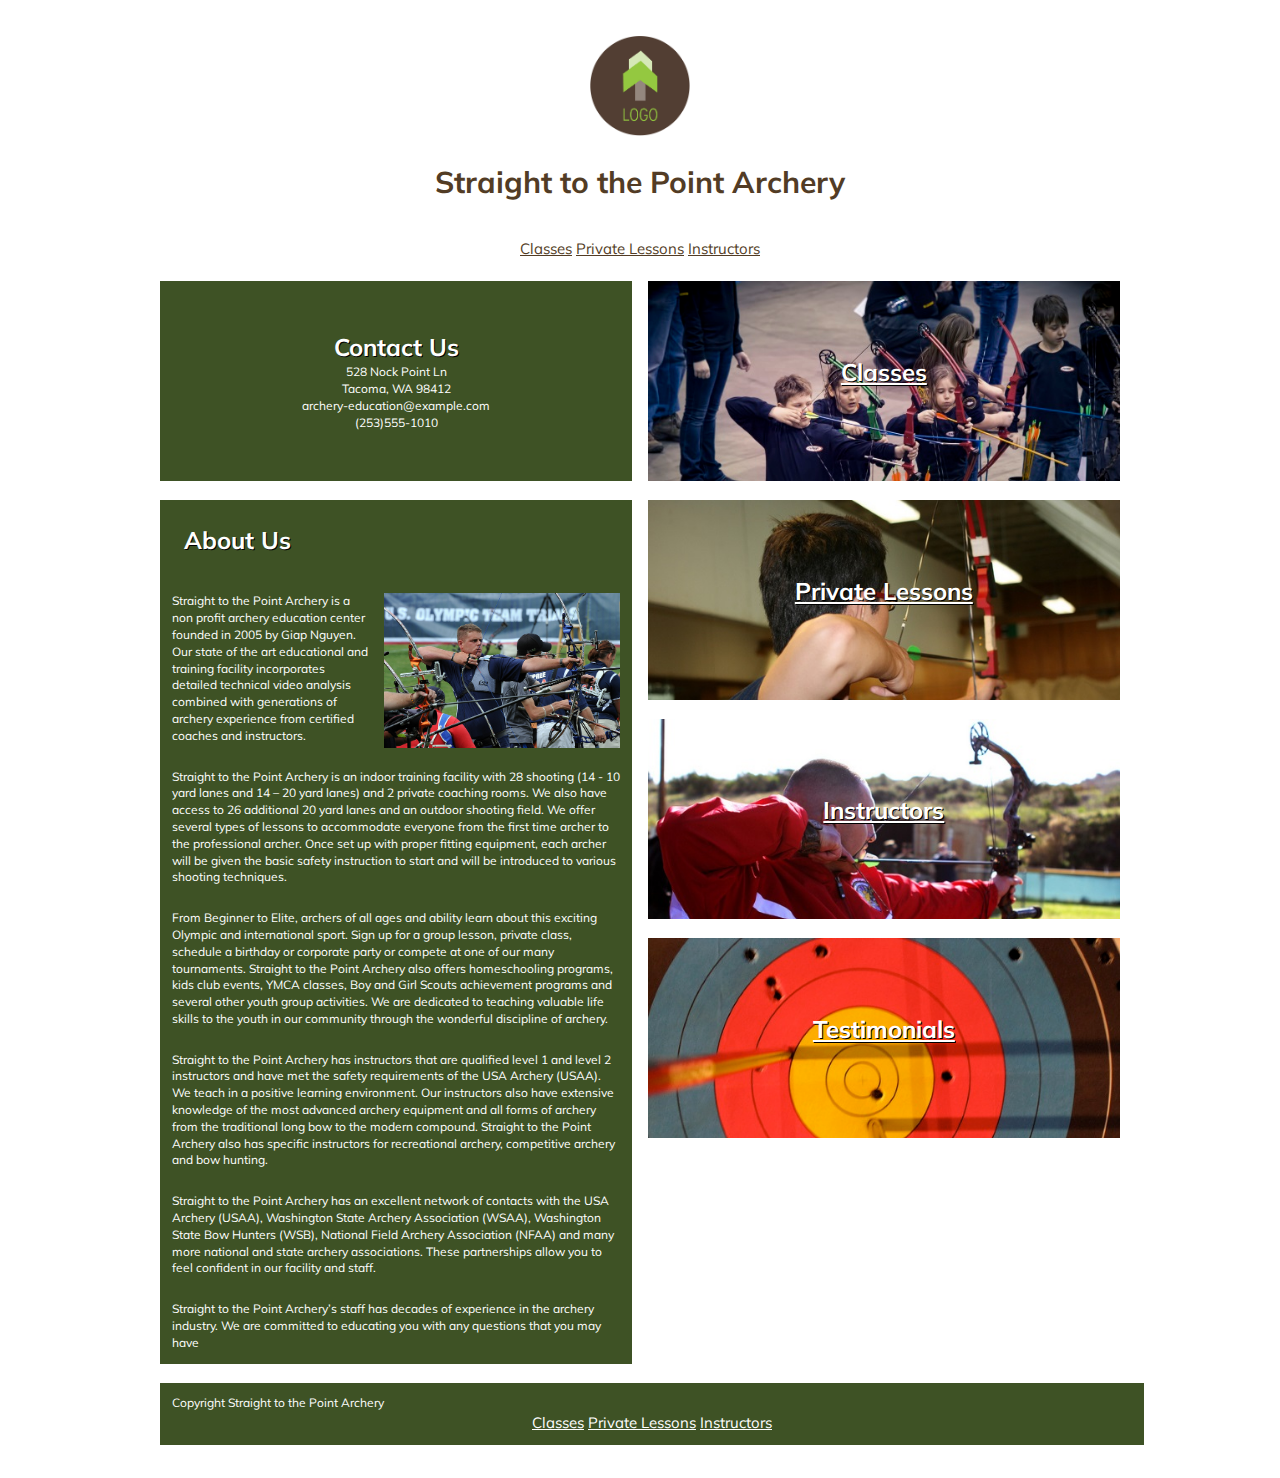
<file: index.html>
<!DOCTYPE html>
<!-- HTML5 Boilerplate -->
<!--[if lt IE 7]>      <html class="no-js lt-ie9 lt-ie8 lt-ie7"> <![endif]-->
<!--[if IE 7]>         <html class="no-js lt-ie9 lt-ie8"> <![endif]-->
<!--[if IE 8]>         <html class="no-js lt-ie9"> <![endif]-->
<!--[if gt IE 8]><!--> <html class="no-js"> <!--<![endif]-->

<head>

	<meta charset="utf-8">
	<meta http-equiv="X-UA-Compatible" content="IE=edge,chrome=1">

	<title>Straight to the Point Archery</title>
	<meta name="keywords" content="straight, point, archery, lessons, classes">

	<meta http-equiv="cleartype" content="on">

	<link rel="shortcut icon" href="/favicon.ico">

	<!-- Responsive and mobile friendly stuff -->
	<meta name="HandheldFriendly" content="True">
	<meta name="MobileOptimized" content="320">
	<meta name="viewport" content="width=device-width, initial-scale=1.0">

	<!-- Stylesheets -->
	<link rel="stylesheet" href="css/html5reset.css" media="all">
	<link rel="stylesheet" href="css/col.css" media="all">
	<link rel="stylesheet" href="css/2cols.css" media="all">
	<link rel="stylesheet" href="css/3cols.css" media="all">
	<link rel="stylesheet" href="css/4cols.css" media="all">
	<link rel="stylesheet" href="css/5cols.css" media="all">
	<link rel="stylesheet" href="css/6cols.css" media="all">
	<link rel="stylesheet" href="css/7cols.css" media="all">
	<link rel="stylesheet" href="css/8cols.css" media="all">
	<link rel="stylesheet" href="css/9cols.css" media="all">
	<link rel="stylesheet" href="css/10cols.css" media="all">
	<link rel="stylesheet" href="css/11cols.css" media="all">
	<link rel="stylesheet" href="css/12cols.css" media="all">
    <link rel="stylesheet" href="css/normalize.css" media="all">
    <link rel="stylesheet" href="css/stylesheet.css" media="all">
    <link href="https://fonts.googleapis.com/css?family=Muli" rel="stylesheet">

</head>

<body>
  <header>
    <a href="index.html"><img src="images/logo.jpg" alt="straight to the point archery logo"></a>
    <h1>
      <a href="index.html">Straight to the Point Archery</a>
    </h1>
    <nav>
      <a href="classes.html">Classes</a>
      <a href="#">Private Lessons</a>
      <a href="#">Instructors</a>
    </nav>
  </header>

    <div class="section group">
      <div class="col span_3_of_6">
        <aside>
          <h2>Contact Us</h2>
            <p>528 Nock Point Ln</p>
            <p>Tacoma, WA 98412</p>
            <p>archery-education@example.com</p>
            <p>(253)555-1010</p>
        </aside>
      </div>
      <div class="col span_3_of_6">
		<section id ="classes">
          <h2><a href="classes.html">Classes</a></h2>
        </section>
      </div>
    </div>
                  
    <div class="section group">
      <div class="col span_3_of_6">
        <article>
          <h2>About Us</h2>
          <img src="images/students-competing.jpg" alt="students in an archery competition">
            <p>Straight to the Point Archery is a non profit archery education center founded in 2005 by Giap Nguyen.  Our state of the art educational and training facility incorporates detailed technical video analysis combined with generations of archery experience from certified coaches and instructors.</p>

            <p>Straight to the Point Archery is an indoor training facility with  28 shooting (14 -  10 yard lanes and 14 – 20 yard lanes) and 2 private coaching rooms. We also have access to 26  additional  20 yard lanes  and an outdoor shooting field.  We offer several types of lessons to accommodate everyone from the first time archer to the professional archer. Once set up with proper fitting equipment, each archer will be given the basic safety instruction to start and will be introduced to various shooting techniques.</p>

            <p>From Beginner to Elite, archers of all ages and ability learn about this exciting Olympic and international sport. Sign up for a group lesson, private class, schedule a birthday or corporate party or compete at one of our many tournaments.  Straight to the Point Archery also offers homeschooling programs, kids club events, YMCA classes, Boy and Girl Scouts achievement programs and several other youth group activities. We are dedicated to teaching valuable life skills to the youth in our community through the wonderful discipline of archery.</p>

            <p>Straight to the Point Archery has instructors that are qualified level 1 and level 2 instructors and have met the safety requirements of the USA Archery (USAA). We teach in a positive learning environment.  Our instructors also have extensive knowledge of the most advanced archery equipment and all forms of archery from the traditional long bow to the modern compound.  Straight to the Point Archery also has specific instructors for recreational archery, competitive archery and bow hunting.</p>

            <p>Straight to the Point Archery has an excellent network of contacts with the USA Archery (USAA), Washington State Archery Association (WSAA), Washington State Bow Hunters (WSB), National Field Archery Association (NFAA) and many more national and state archery associations. These partnerships allow you to feel confident in our facility and staff.</p>

            <p>Straight to the Point Archery’s staff has decades of experience in the archery industry. We are committed to educating you with any questions that you may have</p>
        </article>
      </div>
      
      <div class="col span_3_of_6">
        <section id="private-lessons">
          <h2><a href="#">Private Lessons</a></h2>
        </section>
      </div>
      <div class="col span_3_of_6">
        <section id="instructors">
          <h2><a href="#">Instructors</a></h2>
        </section>
      </div>
      <div class="col span_3_of_6">
        <section id="testimonials">
          <h2><a href="#">Testimonials</a></h2>
        </section>
      </div>
    </div>
                
    <div class="section group">
      <div class="col span_6_of_6">
        <footer>
          <p>Copyright Straight to the Point Archery</p>
          <nav>
            <a href="classes.html">Classes</a>
            <a href="#">Private Lessons</a>
            <a href="#">Instructors</a>
          </nav>
        </footer>
      </div>
    </div>
  
</body>
</html>
</file>
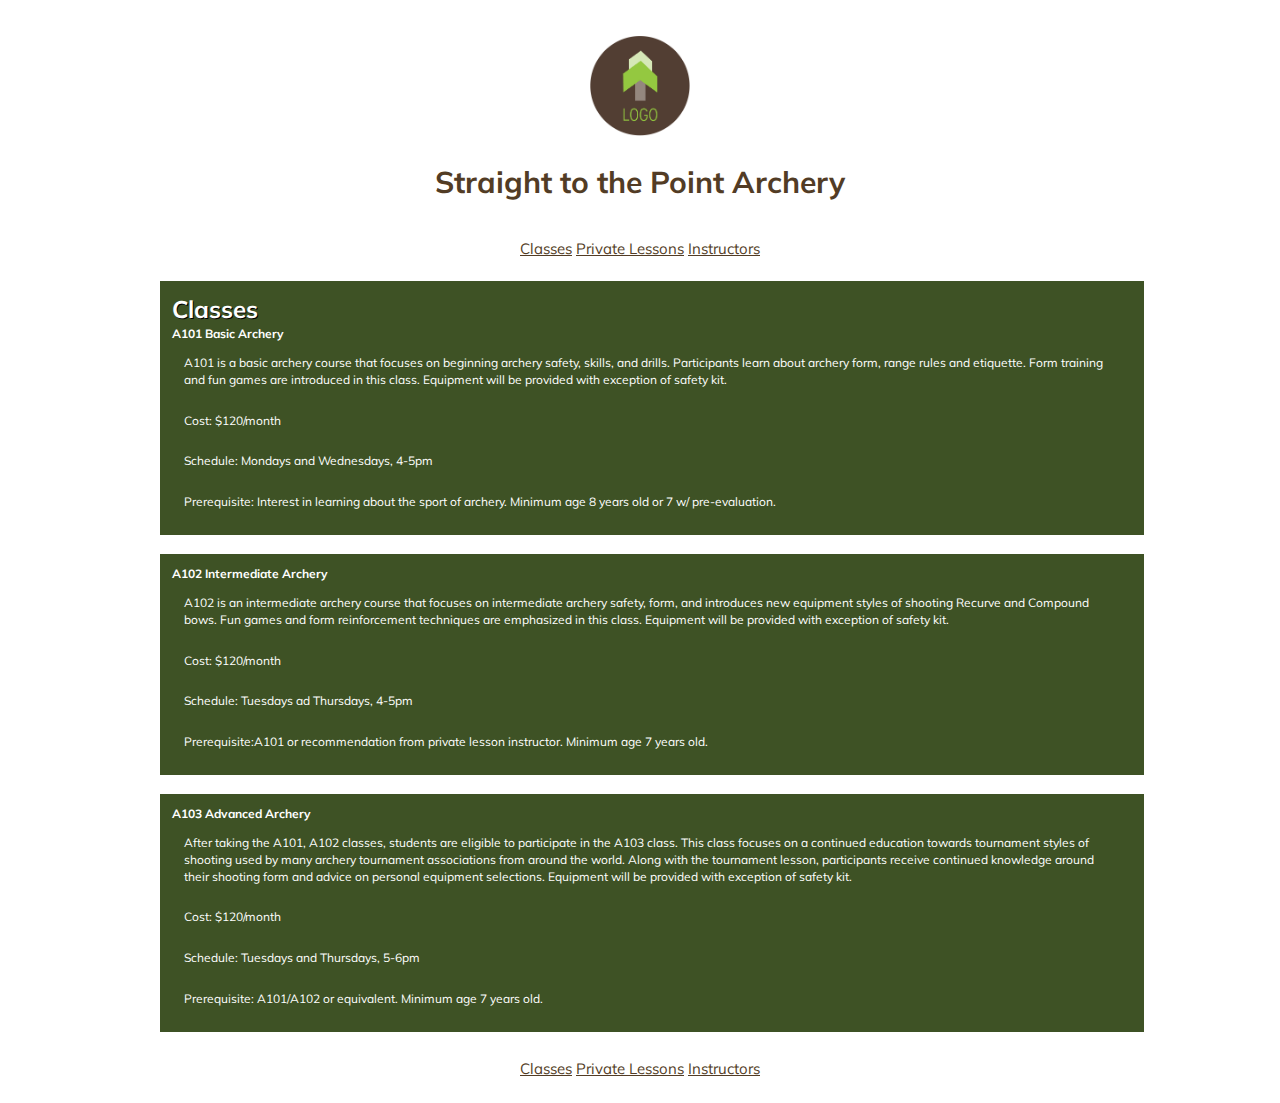
<file: classes.html>
<!DOCTYPE html>
<!-- HTML5 Boilerplate -->
<!--[if lt IE 7]>      <html class="no-js lt-ie9 lt-ie8 lt-ie7"> <![endif]-->
<!--[if IE 7]>         <html class="no-js lt-ie9 lt-ie8"> <![endif]-->
<!--[if IE 8]>         <html class="no-js lt-ie9"> <![endif]-->
<!--[if gt IE 8]><!--> <html class="no-js"> <!--<![endif]-->

<head>

	<meta charset="utf-8">
	<meta http-equiv="X-UA-Compatible" content="IE=edge,chrome=1">

	<title>Straight to the Point Archery</title>
	<meta name="keywords" content="straight, point, archery, lessons, classes">

	<meta http-equiv="cleartype" content="on">

	<link rel="shortcut icon" href="/favicon.ico">

	<!-- Responsive and mobile friendly stuff -->
	<meta name="HandheldFriendly" content="True">
	<meta name="MobileOptimized" content="320">
	<meta name="viewport" content="width=device-width, initial-scale=1.0">

	<!-- Stylesheets -->
	<link rel="stylesheet" href="css/html5reset.css" media="all">
	<link rel="stylesheet" href="css/col.css" media="all">
	<link rel="stylesheet" href="css/2cols.css" media="all">
	<link rel="stylesheet" href="css/3cols.css" media="all">
	<link rel="stylesheet" href="css/4cols.css" media="all">
	<link rel="stylesheet" href="css/5cols.css" media="all">
	<link rel="stylesheet" href="css/6cols.css" media="all">
	<link rel="stylesheet" href="css/7cols.css" media="all">
	<link rel="stylesheet" href="css/8cols.css" media="all">
	<link rel="stylesheet" href="css/9cols.css" media="all">
	<link rel="stylesheet" href="css/10cols.css" media="all">
	<link rel="stylesheet" href="css/11cols.css" media="all">
	<link rel="stylesheet" href="css/12cols.css" media="all">
    <link rel="stylesheet" href="css/normalize.css" media="all">
    <link rel="stylesheet" href="css/stylesheet.css" media="all">
    <link href="https://fonts.googleapis.com/css?family=Muli" rel="stylesheet">

</head>
  
  <body>
    <header>
      <a href="index.html"><img src="images/logo.jpg" alt="straight to the point archery logo"></a>
      <h1>
        <a href="index.html">Straight to the Point Archery</a>
      </h1>
      <nav>
        <a href="classes.html">Classes</a>
        <a href="#">Private Lessons</a>
        <a href="#">Instructors</a>
      </nav>
    </header>
    
    <div class="section group">
    <div class="col span_6_of_6">
    <h2>Classes</h2>
      <article>
      
        <h4>A101 Basic Archery</h4>
        <p>A101 is a basic archery course that focuses on beginning archery safety, skills, and drills. Participants learn about archery form, range rules and etiquette. Form training and fun games are introduced in this class. Equipment will be provided with exception of safety kit.</p>
        <p>Cost: $120/month </p>
        <p>Schedule: Mondays and Wednesdays, 4-5pm</p>
        <p>Prerequisite: Interest in learning about the sport of archery. Minimum age 8 years old or 7 w/ pre-evaluation.</p>
      
      </article>
    </div>
    </div>
      
    <div class="section group">
    <div class="col span_6_of_6">
      <article>
      
        <h4>A102 Intermediate Archery</h4>
        <p>A102 is an intermediate archery course that focuses on intermediate archery safety, form, and introduces new equipment styles of shooting Recurve and Compound bows. Fun games and form reinforcement techniques are emphasized in this class. Equipment will be provided with exception of safety kit.</p>
        <p>Cost: $120/month</p>
        <p>Schedule: Tuesdays ad Thursdays, 4-5pm</p>
        <p>Prerequisite:A101 or recommendation from private lesson instructor. Minimum age  7 years old.</p>
      
      </article>
    </div>
    </div>
      
    <div class="section group">
    <div class="col span_6_of_6">
      <article>
      
        <h4>A103 Advanced Archery</h4>
        <p>After taking the A101, A102 classes, students are eligible to participate in the A103 class. This class focuses on a continued education towards tournament styles of shooting used by many archery tournament associations from around the world. Along with the tournament lesson, participants receive continued knowledge around their shooting form and advice on personal equipment selections. Equipment will be provided with exception of safety kit.</p>
        <p>Cost: $120/month</p>
        <p>Schedule: Tuesdays and Thursdays, 5-6pm</p>
        <p>Prerequisite:  A101/A102 or equivalent. Minimum age  7 years old.</p>
      
      </article>
    </div>
    </div>
    
    <footer>
      <p>Copyright Straight to the Point Archery</p>
      <nav>
        <a href="classes.html">Classes</a>
        <a href="#">Private Lessons</a>
        <a href="#">Instructors</a>
      </nav>
    </footer>
  </body>
</html>
</file>
<file: css/col.css>
/*  SECTIONS  ============================================================================= */

.section {
	clear: both;
	padding: 0px;
	margin: 0px;
}

/*  GROUPING  ============================================================================= */


.group:before,
.group:after {
    content:"";
    display:table;
}
.group:after {
    clear:both;
}
.group {
    zoom:1; /* For IE 6/7 (trigger hasLayout) */
}

/*  GRID COLUMN SETUP   ==================================================================== */

.col {
	display: block;
	float:left;
	margin: 1% 0 1% 1.6%;
}

.col:first-child { margin-left: 0; } /* all browsers except IE6 and lower */


/*  REMOVE MARGINS AS ALL GO FULL WIDTH AT 480 PIXELS */

@media only screen and (max-width: 480px) {
	.col { 
		margin: 1% 0 1% 0%;
	}
}
</file>
<file: css/2cols.css>
/*  GRID OF TWO   ============================================================================= */


.span_2_of_2 {
	width: 100%;
}

.span_1_of_2 {
	width: 49.2%;
}

/*  GO FULL WIDTH AT LESS THAN 480 PIXELS */

@media only screen and (max-width: 480px) {
	.span_2_of_2 {
		width: 100%; 
	}
	.span_1_of_2 {
		width: 100%; 
	}
}
</file>
<file: css/3cols.css>
/*  GRID OF THREE   ============================================================================= */

	
.span_3_of_3 {
	width: 100%; 
}

.span_2_of_3 {
	width: 66.13%; 
}

.span_1_of_3 {
	width: 32.26%; 
}


/*  GO FULL WIDTH AT LESS THAN 480 PIXELS */

@media only screen and (max-width: 480px) {
	.span_3_of_3 {
		width: 100%; 
	}
	.span_2_of_3 {
		width: 100%; 
	}
	.span_1_of_3 {
		width: 100%;
	}
}
</file>
<file: css/4cols.css>
/*  GRID OF FOUR   ============================================================================= */

	
.span_4_of_4 {
	width: 100%; 
}

.span_3_of_4 {
	width: 74.6%; 
}

.span_2_of_4 {
	width: 49.2%; 
}

.span_1_of_4 {
	width: 23.8%; 
}


/*  GO FULL WIDTH AT LESS THAN 480 PIXELS */

@media only screen and (max-width: 480px) {
	.span_4_of_4 {
		width: 100%; 
	}
	.span_3_of_4 {
		width: 100%; 
	}
	.span_2_of_4 {
		width: 100%; 
	}
	.span_1_of_4 {
		width: 100%; 
	}
}
</file>
<file: css/5cols.css>
/*  GRID OF FIVE   ============================================================================= */

	
.span_5_of_5 {
	width: 100%;
}

.span_4_of_5 {
  	width: 79.68%; 
}

.span_3_of_5 {
  	width: 59.36%; 
}

.span_2_of_5 {
  	width: 39.04%;
}

.span_1_of_5 {
  	width: 18.72%;
}


/*  GO FULL WIDTH AT LESS THAN 480 PIXELS */

@media only screen and (max-width: 480px) {
	.span_5_of_5 {
		width: 100%; 
	}
	.span_4_of_5 {
		width: 100%; 
	}
	.span_3_of_5 {
		width: 100%; 
	}
	.span_2_of_5 {
		width: 100%; 
	}
	.span_1_of_5 {
		width: 100%; 
	}
}
</file>
<file: css/6cols.css>
/*  GRID OF SIX   ============================================================================= */


.span_6_of_6 {
	width: 100%;
}

.span_5_of_6 {
  	width: 83.06%;
}

.span_4_of_6 {
  	width: 66.13%;
}

.span_3_of_6 {
  	width: 49.2%;
}

.span_2_of_6 {
  	width: 32.26%;
}

.span_1_of_6 {
  	width: 15.33%;
}


/*  GO FULL WIDTH AT LESS THAN 480 PIXELS */

@media only screen and (max-width: 480px) {
	.span_6_of_6 {
		width: 100%; 
	}
	.span_5_of_6 {
		width: 100%; 
	}
	.span_4_of_6 {
		width: 100%; 
	}
	.span_3_of_6 {
		width: 100%; 
	}
	.span_2_of_6 {
		width: 100%; 
	}
	.span_1_of_6 {
		width: 100%; 
	}
}
</file>
<file: css/7cols.css>
/*  GRID OF SEVEN   ============================================================================= */


.span_7_of_7 {
	width: 100%;
}

.span_6_of_7 {
	width: 85.48%;
}

.span_5_of_7 {
  	width: 70.97%;
}

.span_4_of_7 {
  	width: 56.45%;
}

.span_3_of_7 {
  	width: 41.94%;
}

.span_2_of_7 {
  	width: 27.42%;
}

.span_1_of_7 {
  	width: 12.91%;
}


/*  GO FULL WIDTH AT LESS THAN 480 PIXELS */

@media only screen and (max-width: 480px) {
	.span_7_of_7 {
		width: 100%; 
	}
	.span_6_of_7 {
		width: 100%; 
	}
	.span_5_of_7 {
		width: 100%; 
	}
	.span_4_of_7 {
		width: 100%; 
	}
	.span_3_of_7 {
		width: 100%; 
	}
	.span_2_of_7 {
		width: 100%; 
	}
	.span_1_of_7 {
		width: 100%; 
	}
}
</file>
<file: css/8cols.css>
/*  GRID OF EIGHT   ============================================================================= */

	
.span_8_of_8 {
	width: 100%;
}

.span_7_of_8 {
	width: 87.3%; 
}

.span_6_of_8 {
	width: 74.6%; 
}

.span_5_of_8 {
	width: 61.9%; 
}

.span_4_of_8 {
	width: 49.2%; 
}

.span_3_of_8 {
	width: 36.5%;
}

.span_2_of_8 {
	width: 23.8%; 
}

.span_1_of_8 {
	width: 11.1%; 
}


/*  GO FULL WIDTH AT LESS THAN 480 PIXELS */

@media only screen and (max-width: 480px) {
	.span_8_of_8 {
		width: 100%; 
	}
	.span_7_of_8 {
		width: 100%; 
	}
	.span_6_of_8 {
		width: 100%; 
	}
	.span_5_of_8 {
		width: 100%; 
	}
	.span_4_of_8 {
		width: 100%; 
	}
	.span_3_of_8 {
		width: 100%; 
	}
	.span_2_of_8 {
		width: 100%; 
	}
	.span_1_of_8 {
		width: 100%; 
	}
}
</file>
<file: css/9cols.css>
/*  GRID OF NINE   ============================================================================= */


.span_9_of_9 {
	width: 100%;
}

.span_8_of_9 {
	width: 88.71%;
}

.span_7_of_9 {
	width: 77.42%; 
}

.span_6_of_9 {
	width: 66.13%; 
}

.span_5_of_9 {
	width: 54.84%; 
}

.span_4_of_9 {
	width: 43.55%; 
}

.span_3_of_9 {
	width: 32.26%;
}

.span_2_of_9 {
	width: 20.97%; 
}

.span_1_of_9 {
	width: 9.68%; 
}


/*  GO FULL WIDTH AT LESS THAN 480 PIXELS */

@media only screen and (max-width: 480px) {
	.span_9_of_9 {
		width: 100%; 
	}
	.span_8_of_9 {
		width: 100%; 
	}
	.span_7_of_9 {
		width: 100%; 
	}
	.span_6_of_9 {
		width: 100%; 
	}
	.span_5_of_9 {
		width: 100%; 
	}
	.span_4_of_9 {
		width: 100%; 
	}
	.span_3_of_9 {
		width: 100%; 
	}
	.span_2_of_9 {
		width: 100%; 
	}
	.span_1_of_9 {
		width: 100%; 
	}
}
</file>
<file: css/10cols.css>
/*  GRID OF TEN   ============================================================================= */


.span_10_of_10 {
	width: 100%;
}

.span_9_of_10 {
	width: 89.84%;
}

.span_8_of_10 {
	width: 79.68%;
}

.span_7_of_10 {
	width: 69.52%; 
}

.span_6_of_10 {
	width: 59.36%; 
}

.span_5_of_10 {
	width: 49.2%; 
}

.span_4_of_10 {
	width: 39.04%; 
}

.span_3_of_10 {
	width: 28.88%;
}

.span_2_of_10 {
	width: 18.72%; 
}

.span_1_of_10 {
	width: 8.56%; 
}


/*  GO FULL WIDTH AT LESS THAN 480 PIXELS */

@media only screen and (max-width: 480px) {
	.span_10_of_10 {
		width: 100%; 
	}
	.span_9_of_10 {
		width: 100%; 
	}
	.span_8_of_10 {
		width: 100%; 
	}
	.span_7_of_10 {
		width: 100%; 
	}
	.span_6_of_10 {
		width: 100%; 
	}
	.span_5_of_10 {
		width: 100%; 
	}
	.span_4_of_10 {
		width: 100%; 
	}
	.span_3_of_10 {
		width: 100%; 
	}
	.span_2_of_10 {
		width: 100%; 
	}
	.span_1_of_10 {
		width: 100%; 
	}
}
</file>
<file: css/11cols.css>
/*  GRID OF ELEVEN   ============================================================================= */

.span_11_of_11 {
	width: 100%;
}

.span_10_of_11 {
	width: 90.76%;
}

.span_9_of_11 {
	width: 81.52%;
}

.span_8_of_11 {
	width: 72.29%;
}

.span_7_of_11 {
	width: 63.05%; 
}

.span_6_of_11 {
	width: 53.81%; 
}

.span_5_of_11 {
	width: 44.58%; 
}

.span_4_of_11 {
	width: 35.34%; 
}

.span_3_of_11 {
	width: 26.1%;
}

.span_2_of_11 {
	width: 16.87%; 
}

.span_1_of_11 {
	width: 7.63%; 
}


/*  GO FULL WIDTH AT LESS THAN 480 PIXELS */

@media only screen and (max-width: 480px) {
	.span_11_of_11 {
		width: 100%; 
	}
	.span_10_of_11 {
		width: 100%; 
	}
	.span_9_of_11 {
		width: 100%; 
	}
	.span_8_of_11 {
		width: 100%; 
	}
	.span_7_of_11 {
		width: 100%; 
	}
	.span_6_of_11 {
		width: 100%; 
	}
	.span_5_of_11 {
		width: 100%; 
	}
	.span_4_of_11 {
		width: 100%; 
	}
	.span_3_of_11 {
		width: 100%; 
	}
	.span_2_of_11 {
		width: 100%; 
	}
	.span_1_of_11 {
		width: 100%; 
	}
}
</file>
<file: css/12cols.css>
/*  GRID OF TWELVE   ============================================================================= */

.span_12_of_12 {
	width: 100%;
}

.span_11_of_12 {
	width: 91.53%;
}

.span_10_of_12 {
	width: 83.06%;
}

.span_9_of_12 {
	width: 74.6%;
}

.span_8_of_12 {
	width: 66.13%;
}

.span_7_of_12 {
	width: 57.66%; 
}

.span_6_of_12 {
	width: 49.2%; 
}

.span_5_of_12 {
	width: 40.73%; 
}

.span_4_of_12 {
	width: 32.26%; 
}

.span_3_of_12 {
	width: 23.8%;
}

.span_2_of_12 {
	width: 15.33%; 
}

.span_1_of_12 {
	width: 6.86%; 
}


/*  GO FULL WIDTH AT LESS THAN 480 PIXELS */

@media only screen and (max-width: 480px) {
	.span_12_of_12 {
		width: 100%; 
	}
	.span_11_of_12 {
		width: 100%; 
	}
	.span_10_of_12 {
		width: 100%; 
	}
	.span_9_of_12 {
		width: 100%; 
	}
	.span_8_of_12 {
		width: 100%; 
	}
	.span_7_of_12 {
		width: 100%; 
	}
	.span_6_of_12 {
		width: 100%; 
	}
	.span_5_of_12 {
		width: 100%; 
	}
	.span_4_of_12 {
		width: 100%; 
	}
	.span_3_of_12 {
		width: 100%; 
	}
	.span_2_of_12 {
		width: 100%; 
	}
	.span_1_of_12 {
		width: 100%; 
	}
}
</file>
<file: css/stylesheet.css>
body{ 
  padding: 2em;
  font : 75%/1.4 'Muli', arial, helvetica, helve, sans-serif; 
  width: 75%;
  margin: auto;
  color: white;
}

h1 { 
  font-size: 2.5em; 
  padding:0 0 .5em 0; 
}

h1 a{
  color: #523C25;
  text-decoration: none;
}

h2 { 
  font-size: 2em;
  color: white;
  text-shadow: 1px 1px black;
}

h3 {
  font-weight: bold;
}

section a {
  color: white;
  text-shadow: 1px 1px black;
}

header { 
  padding:1em 0; 
  text-align: center;
}

header img{
  width:100px;
  height: 100px;
}

.col { 
  background: #3E5225; 
}

nav{
  font-size: 125%;
  text-align: center;
}

nav a{
  color: #523C25;
}

section{
  height: 200px;
  text-align: center;
}

aside{
  height: 200px;
  text-align: center;
}

article h2{
  padding: 1em;
}

article img{
  padding: 1em;
  float: right;
  width: 50%;
}

article p{
  padding: 1em;
}

#classes{
  background-image: url(../images/class1-background.jpg);
  background-size: cover;
  background-repeat: no-repeat;
}

#private-lessons{
  background-image: url(../images/lesson2-background.jpg);
  background-size: cover;
  background-repeat: no-repeat;
}

#instructors{
  background-image: url(../images/nathan-lee-instructor-background.jpg);
  background-size: cover;
  background-repeat: no-repeat;
}

#testimonials{
  background-image: url(../images/target-background.jpg);
  background-size: cover;
  background-repeat: no-repeat;
}

section h2{
  padding-top: 75px;
}

aside h2{
  padding-top: 50px;
}

.col.span_6_of_6{
  padding: 1em;
}

.col.span_6_of_6 nav a{
  color: white;
}
</file>
